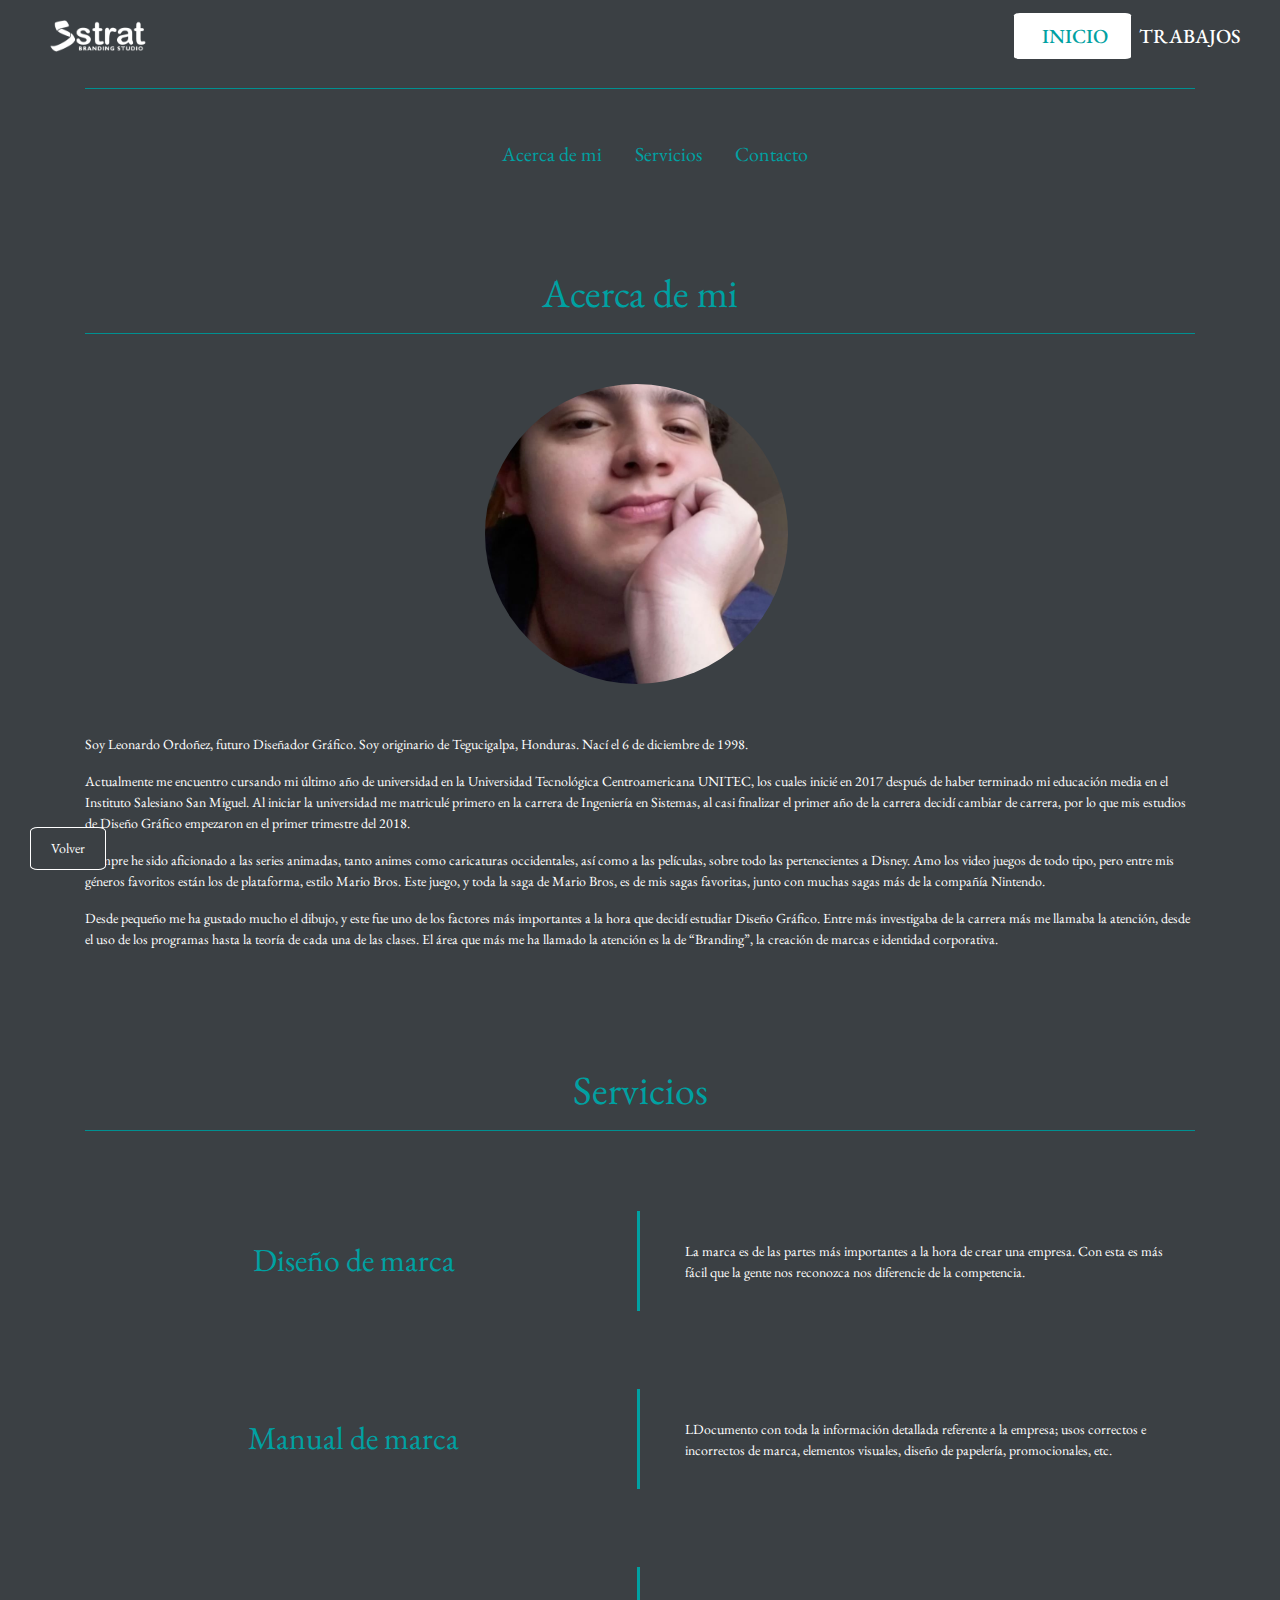
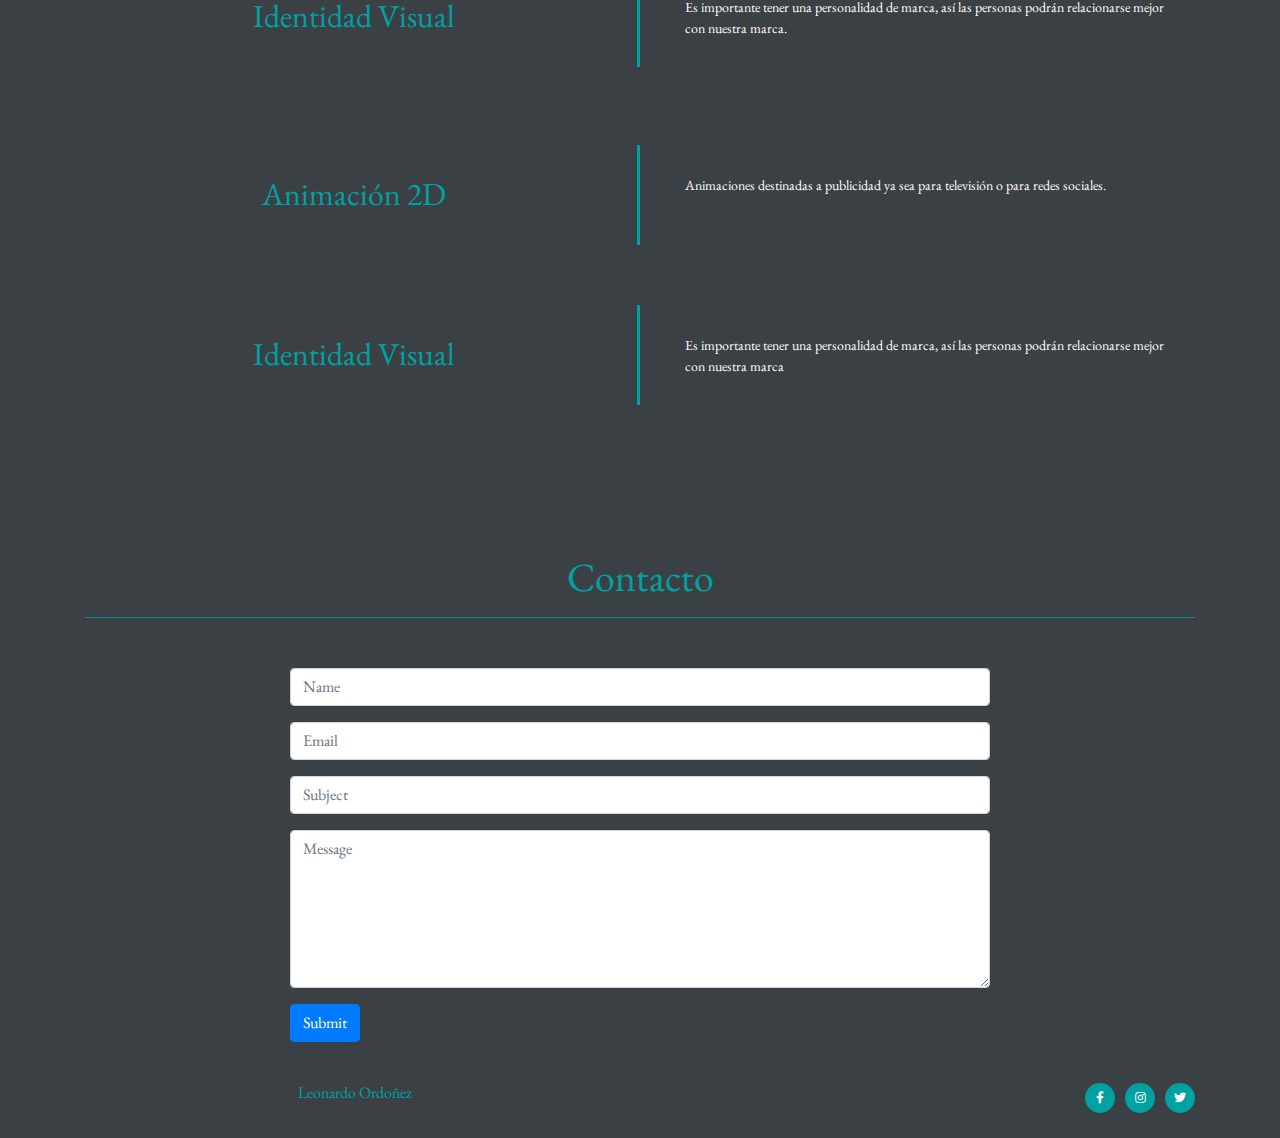
<file: index.html>
<!doctype html>
<html>
<head>
	<meta charset="utf-8">
	<meta name="viewport" content="width=device-width, initial-scale=1.0">
	<link href="img/isotipo-64px.png" rel="shortcut icon">
	<title>Portafolio</title>
	<link href="css/bootstrap.min.css" rel="stylesheet">
	<link href="css/bootstrap-custom.css" rel="stylesheet">
	<link href="https://cdnjs.cloudflare.com/ajax/libs/font-awesome/5.12.1/css/all.min.css" rel="stylesheet">
	<link href="css/style.css" rel="stylesheet">
	
	<meta name="Description" content="Página de inicio del portafolio de Leonardo Ordoñez, donde se pueden encontar los servicios que ofrese, su página de contacto e información acerca de él">
	<meta name="Keywords" content="Leonardo Ordoñez, acerca de mi, sercicios, contacto">
</head>

<body>
	
	<header>
		<section id="header-nav">
				<nav class="navbar navbar-expand-lg navbar-light bg-light">
  					<a class="navbar-brand" href="index.html"></a>
					
					  <button class="navbar-toggler" type="button" data-toggle="collapse" data-target="#navbarNav" aria-controls="navbarNav" aria-expanded="false" aria-label="Toggle navigation">
						<span class="navbar-toggler-icon"></span>
					  </button>
					
					  <div class="collapse navbar-collapse" id="navbarNav">
					  	<a class="nav-link" href="index.html"><img src="img/logos/strat.png" alt="Logo" width="100"></a>
						<ul class="navbar-nav ml-auto">
							<li class="nav-item active">
								<a class="nav-link" href="#acerca">Inicio</a>
							</li>
							<li class="nav-item">
								<a class="nav-link" href="trabajos.html">Trabajos</a>
						 	</li>
						</ul>
					  </div>
				</nav>
		</section>
		
		<section id="sub-menu">
			<div class="container">
				<hr>
				<ul class="list-inline text-center">
					<li class="list-inline-item"><a href="#acerca">Acerca de mi</a></li>
					<li class="list-inline-item"><a href="#servicios">Servicios</a></li>
					<li class="list-inline-item"><a href="#contacto">Contacto</a></li>
				</ul>
				
			</div>
		</section>
		
	</header>
	

	
	<section id="acerca">
		<div class="container">
			<h1>Acerca de mi</h1>
			<hr>
		
			<img src="img/yop.jpg" alt="Leonardo Ordoñez" height="300">
			
			<p>Soy Leonardo Ordoñez, futuro Diseñador Gráfico. Soy originario de Tegucigalpa, Honduras. Nací el 6 de diciembre de 1998.</p>
			
			<p>Actualmente me encuentro cursando mi último año de universidad en la Universidad Tecnológica Centroamericana UNITEC, los cuales inicié en 2017 después de haber terminado mi educación media en el Instituto Salesiano San Miguel. Al iniciar la universidad me matriculé primero en la carrera de Ingeniería en Sistemas, al casi finalizar el primer año de la carrera decidí cambiar de carrera, por lo que mis estudios de Diseño Gráfico empezaron en el primer trimestre del 2018.</p>
			
			<p>Siempre he sido aficionado a las series animadas, tanto animes como caricaturas occidentales, así como a las películas, sobre todo las pertenecientes a Disney. Amo los video juegos de todo tipo, pero entre mis géneros favoritos están los de plataforma, estilo Mario Bros. Este juego, y toda la saga de Mario Bros, es de mis sagas favoritas, junto con muchas sagas más de la compañía Nintendo.</p>
			
			<p>Desde pequeño me ha gustado mucho el dibujo, y este fue uno de los factores más importantes a la hora que decidí estudiar Diseño Gráfico. Entre más investigaba de la carrera más me llamaba la atención, desde el uso de los programas hasta la teoría de cada una de las clases. El área que más me ha llamado la atención es la de “Branding”, la creación de marcas e identidad corporativa.</p>

		</div>
	</section>
	
	<section id="servicios">
		<div class="container">
			<h1>Servicios</h1>
			<hr>
			<div class="row">
					<article class="col-md-6 col-sm-12 borde-derecho">
						<h2>Diseño de marca</h2>
					</article>
					<span class=""></span>
					<article class="col-md-6 col-sm-12">
						<p>La marca es de las partes más importantes a la hora de crear una empresa. Con esta es más fácil que la gente nos reconozca nos diferencie de la competencia. </p>
					</article>
			</div>
			
			<div class="row">
					<article class="col-md-6 col-sm-12 borde-derecho">
						<h2>Manual de marca</h2>
					</article>
					<span class=""></span>
					<article class="col-md-6 col-sm-12">
						<p>LDocumento con toda la información detallada referente a la empresa; usos correctos e incorrectos de marca, elementos visuales, diseño de papelería, promocionales, etc. </p>
					</article>
			</div>
			
			<div class="row">
					<article class="col-md-6 col-sm-12 borde-derecho">
						<h2>Identidad Visual</h2>
					</article>
					<span class=""></span>
					<article class="col-md-6 col-sm-12">
						<p>Es importante tener una personalidad de marca, así las personas podrán relacionarse mejor con nuestra marca. </p>
					</article>
			</div>
			
			<div class="row">
					<article class="col-md-6 col-sm-12 borde-derecho">
						<h2>Animación 2D</h2>
					</article>
					<span class=""></span>
					<article class="col-md-6 col-sm-12">
						<p>Animaciones destinadas a publicidad ya sea para televisión o para redes sociales. </p>
					</article>
			</div>
			
			<div class="row">
					<article class="col-md-6 col-sm-12 borde-derecho">
						<h2>Identidad Visual</h2>
					</article>
					<span class=""></span>
					<article class="col-md-6 col-sm-12">
						<p>Es importante tener una personalidad de marca, así las personas podrán relacionarse mejor con nuestra marca </p>
					</article>
			</div>
		</div>
	</section>
	
	<section id="contacto">
		<div class="container">
			<h1>Contacto</h1>
			<hr>
			<div class="row">	
				<form method="post" action="" class="ml-auto mr-auto">
					
						<div class="">

							<div class="form-group">
								<input type="text" class="form-control" nambe="nombre" placeholder="Name" required>
							</div>

							<div class="form-group">
								<input type="email" class="form-control" nambe="correo" placeholder="Email" required>
							</div>

							<div class="form-group">
								<input type="text" class="form-control" nambe="asunto" placeholder="Subject">
							</div>

							<div class="form-group">
								<textarea class="form-control" nambe="mensaje" placeholder="Message" rows="6"></textarea>
							</div>

							<div class="form-group">
								<button type="button" class="btn btn-primary">Submit</button>
							</div>

						</div>
				</form>
			</div>
		</div>
	</section>
	
		
	
	<footer>
		<div class="container">
			<div class="row">
				
				<article class="col-md-6 col-sm-12">
					<h6>Leonardo Ordoñez</h6>
				</article>
				
				<article class="col-md-6 col-sm-12">
					<ul class="list-inline mb-0 text-right list-social">
						<li class="list-inline-item"><a href="#"><i class="fab fa-facebook-f"></i></a></li>
						<li class="list-inline-item"><a href="#"><i class="fab fa-instagram"></i></a></li>
						<li class="list-inline-item"><a href="#"><i class="fab fa-twitter"></i></a></li>
					</ul>
				</article>
		
			</div>
		</div>
	</footer>
	<a href="#header-nav" class="boton static">Volver</a>
	
	<script src="js/jquery.min.js"></script>
	<script src="js/bootstrap.min.js"></script>
	
</body>
</html>
</file>
<file: css/style.css>
@import url('https://fonts.googleapis.com/css2?family=EB+Garamond:ital,wght@0,500;0,600;1,400;1,700;1,800&display=swap');


:root{
	--color-base: #00a1a2;
	--color-secundario: #642681;
	--color-negro: #333;
	--color-blanco: white;
	--color-titulos: #39454d;
	--fondo: #3b4044;
}

body{
	font-family: 'EB Garamond', serif;
	font-size: 14px;
	background-color: var(--fondo);
	color: var(--color-blanco);
}

h1, h2, h3, h4, h5, h6{
	font-family: 'EB Garamond', serif;
	font-weight: 300;
	color: var(--color-base);
	text-align: center;
}

h1{
	padding-top: 100px;
}

#sub-menu a{
	color: var(--color-base);
	font-size: 20px;
	text-decoration: none;
	padding-left: 30px;	
}

#sub-menu .list-inline, #sub-menu .list-inline-item{
	margin: 0px;
	padding: 0px;
}

#header-nav .active{
	background-color: var(--color-blanco);
	padding-left: 20px;
	border-radius: 5%;
	font-weight: 500;
}

#trabajos a:hover{
	color: var(--color-blanco);
}

hr{
	background-color: var(--color-base);
	border-width: 1px;
	margin-bottom: 50px;
}

.borde-derecho{
	border-right: 1px solid var(--color-base);
	border-width: 3px;
	height: 100px;
	padding-top: 30px;
}

#servicios .row{
	padding: 30px 0px;
}

#servicios article p{
	padding: 30px;
}

#carrusel{
	padding-top: 50px;
	padding-bottom: 50px;
}

header{
	background-color: var(--fondo);
}


.carousel-caption{
	display: grid;
	align-content: center;
	height: 100%;
	text-align: left;
}

.carousel-caption h2{
	font-size: 50px;
	margin-bottom: 30px;
	font-weight: 300;
}

.carousel-caption p{
	font-size: 20px;
}

footer{
	background-color: var(--fondo);
	padding: 25px 0;
	font-size: 12px;
}

.fab{
	background-color: var(--color-base);
	color: #fff;
	width: 30px;
	height: 30px;
	line-height: 30px;
	text-align: center;
	border-radius: 100%;
}

.fab:hover{
	background-color: var(--color-blanco);
	color: var(--color-base);
}

#contacto input{
	width: 700px;
}

.static{
	position: fixed;
	left: 30px;
	bottom: 30px;
}

.boton{
	border: thin solid var(--color-blanco);
	border-radius: 10%;
	padding: 10px 20px;
	color: var(--color-blanco);
	text-decoration: none;
	background-color: var(--fondo);
}

.boton:hover{
	text-decoration: none;
	background-color: var(--color-blanco);
	color: var(--color-base);
	font-weight: 800;
}

#logos img{
	margin-left: auto;
	margin-top: auto;
	
}

.fondo-blanco{
	background-color: var(--color-blanco);
	width: auto;
}

video{
	margin: auto;
}

.carousel-control-prev-icon, .carousel-control-next-icon{
	background-color: var(--fondo);
	width: 30px;
	height: 30px;
	border-radius: 100%;
	padding: 5px;
}

.carousel-indicators li{
	background-color: var(--fondo);
}

#acerca img{
	margin-left: 400px;
	margin-bottom: 50px;
	border-radius: 50%;
}



/*Celular*/
@media (max-width: 600px){
	
	#servicios hr{
		height: 0px;
	}
	
	#sub-menu a{
	padding-left: 8px;	
}
	
	#acerca img{
		margin: 25px;
	}
	
	#contacto input{
	width: 300px;
	}
	
	#dibujos img, #logos img, #logos .fondo-blanco{
		margin-bottom: 10px;
	}
	
	#animacion video{
		margin-bottom: 10px;
	}
}
</file>
